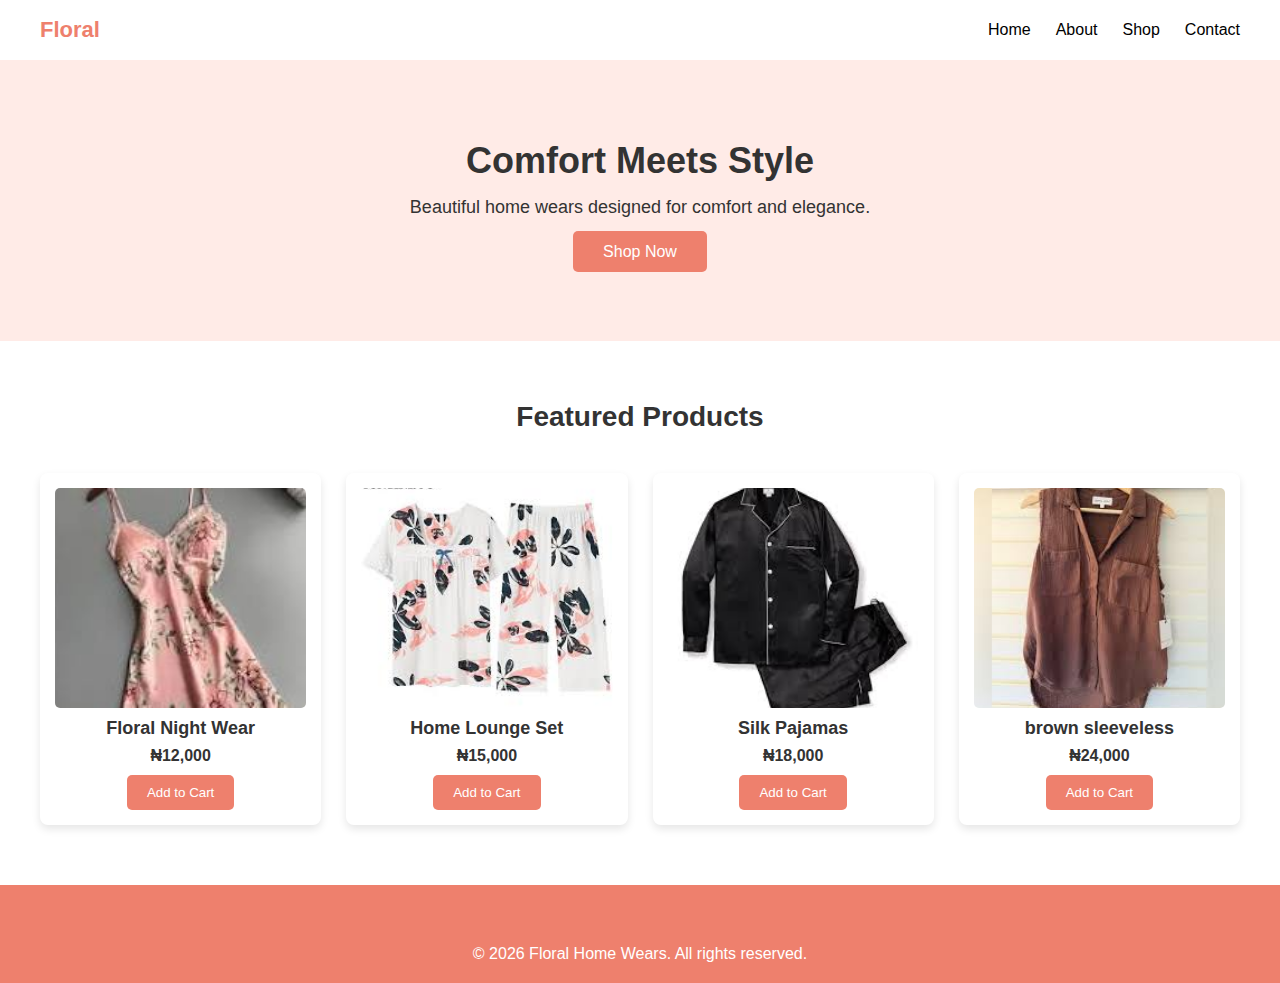
<file: index.html>
<html lang="en">
<head>
    <meta charset="UTF-8">
    <meta name="viewport" content="width=device-width, initial-scale=1.0">
    <link rel="stylesheet" href="index.css">
    <title>FLORAL HOME WEARS</title>
</head>
<body>
    <body>
    <!-- Header / Navbar -->
    <header class="container">
        <h3 class="logo">Floral</h3>
        <nav class="nav">
            <a href="#">Home</a>
            <a href="about.html">About</a>
            <a href="services.html">Shop</a>
            <a href="contact.html">Contact</a>
        </nav>
    </header>

    <!-- Hero Section -->
    <section class="hero">
        <h1>Comfort Meets Style</h1>
        <p>Beautiful home wears designed for comfort and elegance.</p>
        <a href="services.html" class="btn">Shop Now</a>
    </section>

    <!-- Products Section -->
    <section class="products">
        <h2>Featured Products</h2>

        <div class="product-grid">
            <div class="product-card">
                <img src="images/product1.jpg" alt="Floral Night Wear">
                <h4>Floral Night Wear</h4>
                <p>₦12,000</p>
                <button>Add to Cart</button>
            </div>

            <div class="product-card">
                <img src="images/product2.jpg" alt="Home Lounge Set">
                <h4>Home Lounge Set</h4>
                <p>₦15,000</p>
                <button>Add to Cart</button>
            </div>

            <div class="product-card">
                <img src="images/product3.jpg" alt="Silk Pajamas">
                <h4>Silk Pajamas</h4>
                <p>₦18,000</p>
                <button>Add to Cart</button>
            </div>

            <div class="product-card">
                <img src="images/product4.jpg" alt="brown sleeveless">
                <h4>brown sleeveless</h4>
                <p>₦24,000</p>
                <button>Add to Cart</button>
            </div>
        </div>
    </section>

    <!-- Footer -->
    <footer>
        <p>© 2026 Floral Home Wears. All rights reserved.</p>
    </footer>
</body>

</body>
</html>
</file>
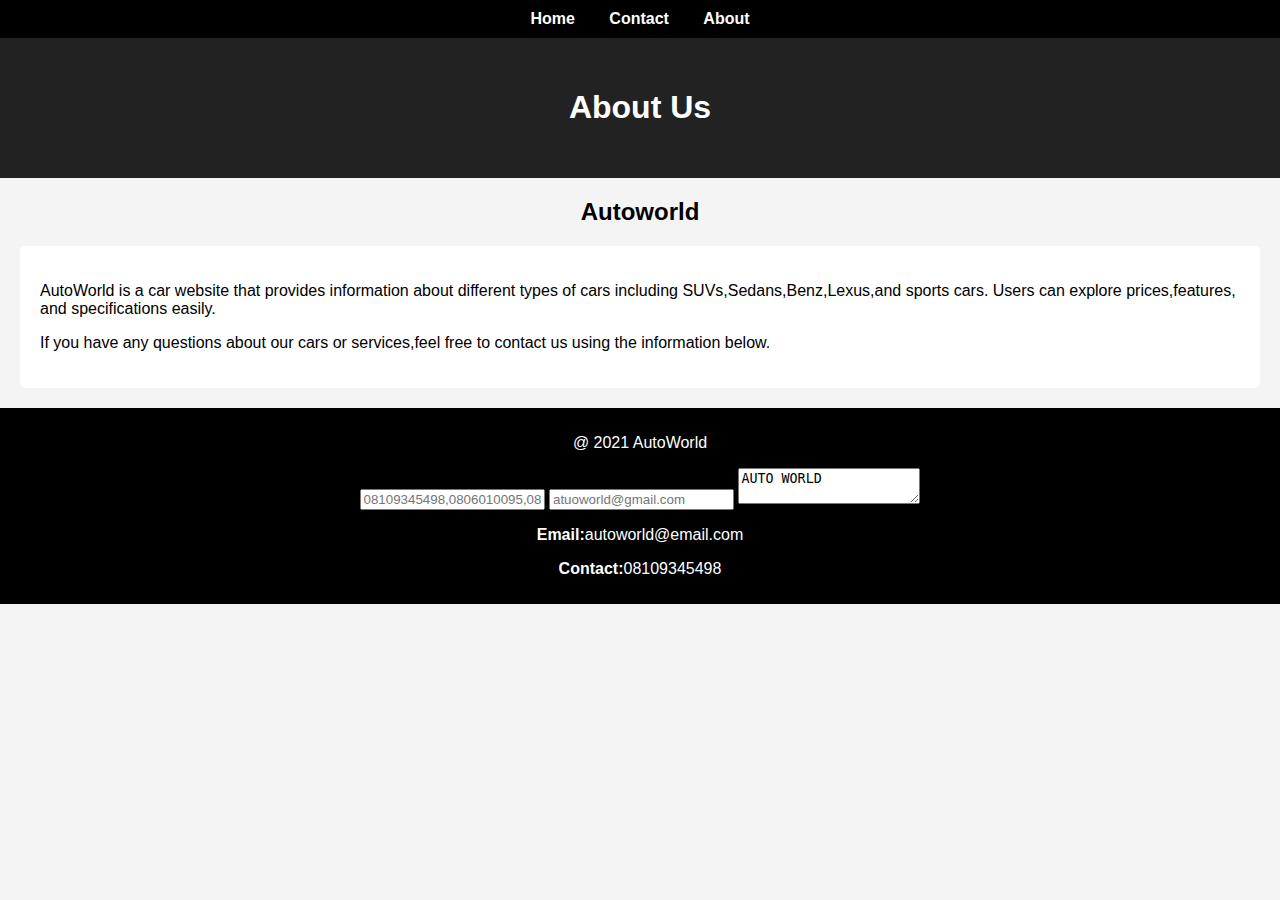
<file: about.html>
<html lang="en">
<head>
    <meta charset="UTF-8">
    <meta name="viewport" content="width=device-width, initial-scale=1.0">
    <title>AutoWorld - Contact</title>
    <link rel="stylesheet" href="about.css">
</head>
<body>
    <nav>
        <a href="index.htmkl">Home</a>
        <a href="contact.html">Contact</a>
        <a href="about.html">About</a>
    </nav>

    <header>
        <h1>About Us</h1>
    </header>

    <div>
        <h2>
            Autoworld
        </h2>
    </div>
    
    <section>
        <p>AutoWorld is a car website that provides information about different types of cars including SUVs,Sedans,Benz,Lexus,and sports cars.
            Users can explore prices,features, and specifications easily.</p>
            <p>If you have any questions about our cars or services,feel free to contact us using the information below.</p>
    </section>

    <footer>
        <p>@ 2021 AutoWorld</p>
           <input type="text"placeholder=08109345498,0806010095,08169961758>
            <input type="email"placeholder=atuoworld@gmail.com>
            <textarea name="placeholder" id="AutoWorld">AUTO WORLD</textarea>
        <p><strong>Email:</strong>autoworld@email.com</p>
        <p><strong>Contact:</strong>08109345498</p> 
    </footer>

</body>
</html>
</file>
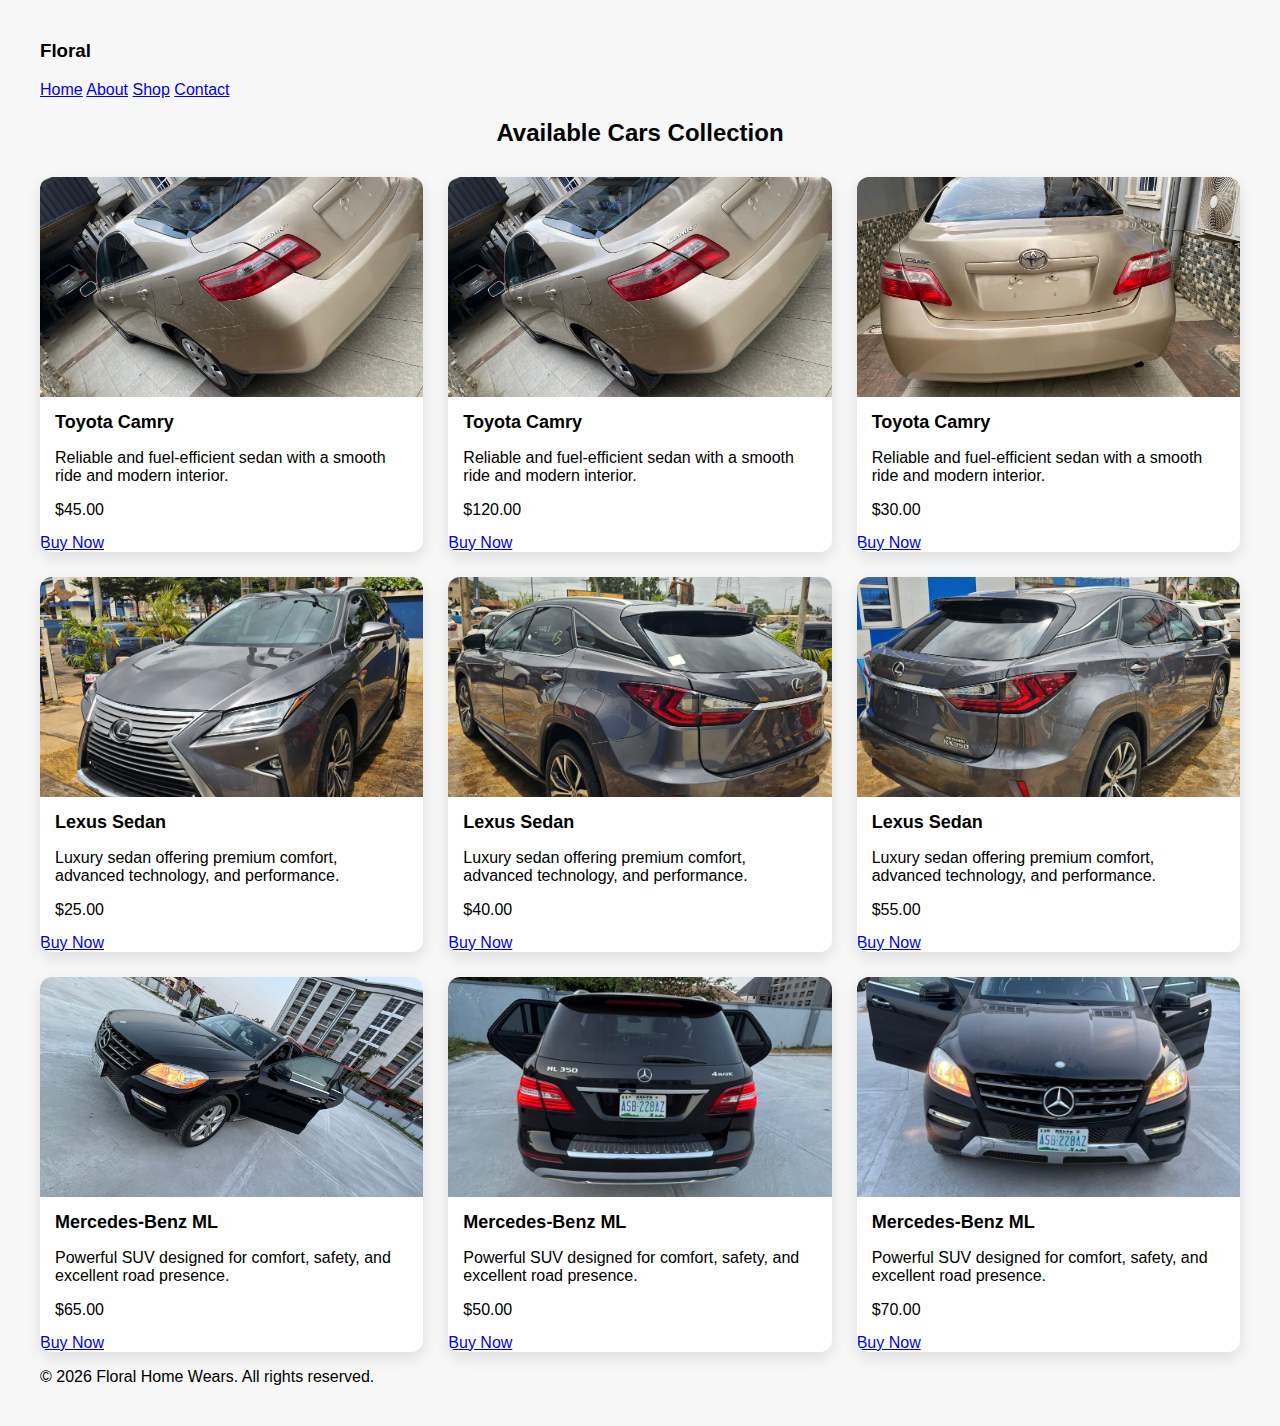
<file: services.html>
<html lang="en">
<head>
    <meta charset="UTF-8">
    <meta name="viewport" content="width=device-width, initial-scale=1.0">
    <title>Service Section/Female Clothing</title>
    <link rel="stylesheet" href="services.css">
</head>
<body>

    <header class="container">
        <h3 class="logo">Floral</h3>
        <nav class="nav">
            <a href="#">Home</a>
            <a href="about.html">About</a>
            <a href="services.html">Shop</a>
            <a href="contact.html">Contact</a>
        </nav>
    </header>
    
    <h2>Available Cars Collection</h2>

    <section class="services">

        <div class="card">
            <img src="/Image/ca.jpeg" alt="Summer Dress">
            <div class="card-content">
                <h3>Toyota Camry</h3>
                <p>Reliable and fuel-efficient sedan with a smooth ride and modern interior.</p>
                <div class="price">$45.00</div>
            </div>
            <a href="contact.html" class="buy-btn">Buy Now</a>
        </div>

        <div class="card">
            <img src="/Image/ca2.jpeg" alt="Evening Gown">
            <div class="card-content">
                <h3>Toyota Camry</h3>
                <p>Reliable and fuel-efficient sedan with a smooth ride and modern interior.</p>
                <div class="price">$120.00</div>
            </div>
            <a href="contact.html" class="buy-btn"> Buy Now</a>
        </div>

        <div class="card">
            <img src="/Image/ca3.jpeg" alt="Blouse">
            <div class="card-content">
                <h3>Toyota Camry</h3>
                <p>Reliable and fuel-efficient sedan with a smooth ride and modern interior.</p>
                <div class="price">$30.00</div>
            </div>
            <a href="contact.html" class="buy-btn">Buy Now</a>
        </div>

        <div class="card">
            <img src="/Image/l.jpeg" alt="Crop Top">
            <div class="card-content">
                <h3>Lexus Sedan</h3>
                <p>Luxury sedan offering premium comfort, advanced technology, and performance.</p>
                <div class="price">$25.00</div>
            </div>
            <a href="contact.html" class="buy-btn">Buy Now</a>
        </div>

        <div class="card">
            <img src="/Image/l2.jpeg" alt="Skirt">
            <div class="card-content">
                <h3>Lexus Sedan</h3>
                <p>Luxury sedan offering premium comfort, advanced technology, and performance.</p>
                <div class="price">$40.00</div>
            </div>
            <a href="contact.html" class="buy-btn">Buy Now</a>
        </div>

        <div class="card">
            <img src="/Image/l3.jpeg" alt="Jeans">
            <div class="card-content">
                <h3>Lexus Sedan</h3>
                <p>Luxury sedan offering premium comfort, advanced technology, and performance.</p>
                <div class="price">$55.00</div>
            </div>
            <a href="contact.html" class="buy-btn">Buy Now</a>
        </div>

        <div class="card">
            <img src="/Image/ml.jpeg" alt="Jacket">
            <div class="card-content">
                <h3>Mercedes-Benz ML</h3>
                <p>Powerful SUV designed for comfort, safety, and excellent road presence.</p>
                <div class="price">$65.00</div>
            </div>
            <a href="contact.html" class="buy-btn">Buy Now</a>
        </div>

        <div class="card">
            <img src="/Image/ml2.jpeg" alt="Sweater">
            <div class="card-content">
                <h3>Mercedes-Benz ML</h3>
                <p>Powerful SUV designed for comfort, safety, and excellent road presence.</p>
                <div class="price">$50.00</div>
            </div>
            <a href="contact.html" class="buy-btn">Buy Now</a>
        </div>

        <div class="card">
            <img src="/Image/ml3.jpeg" alt="Heels">
            <div class="card-content">
                <h3>Mercedes-Benz ML</h3>
                <p>Powerful SUV designed for comfort, safety, and excellent road presence.</p>
                <div class="price">$70.00</div>
            </div>
            <a href="contact.html" class="buy-btn">Buy Now</a>
        </div>

    </section>

    <footer>
        <p>© 2026 Floral Home Wears. All rights reserved.</p>
    </footer>
</body>
</html>
</file>
<file: about.css>
body {
    font-family: Arial, sans-serif;
    margin: 0;
    background-color:#f4f4f4 ;
}

nav {
    background-color: #000;
    padding: 10px;
    text-align: center;
}

nav a {
    color: white;
    text-decoration: none;
    margin: 0 15px;
    font-weight: bold;
}

nav a :hover {
    color: #f0a500;
}

div {
    text-align: center;
}

header {
    background-color: #222;
    color: white;
    text-align: center;
    padding: 30px;
}

section {
     background-color: white;
     margin: 20px;
     padding: 20px;
     border-radius: 5px;
}

footer {
    background-color: #000;
    color: white;
    text-align: center;
    padding: 10px;
}
</file>
<file: services.css>
/* * {
    margin: 0;
    padding: 0;
    box-sizing: border-box;
} */

body {
    font-family: Arial, sans-serif;
    background-color: #f7f7f7;
    margin: 0;
    padding: 40px;
}

h2 {
    text-align: center;
    margin-bottom: 30px;
}

/* sevices Grid */
.services {
    display: grid;
    grid-template-columns: repeat(3, 1fr);
    gap: 25px;
    max-width: 1200px;
    margin: 0 auto;
}

/* card styling */
.card {
    background-color: #ffffff;
    border-radius: 12px;
    box-shadow:  0 6px 15px rgba(0, 0, 0, 0.1);
    overflow: hidden;
    display: flex;
    flex-direction: column;
}

.card img {
    width: 100%;
    height: 220px;
    object-fit: cover;
}

.card-content {
    padding: 15px;
    flex: 1;
}

.card-content h3 {
    margin: 0 0 10px;
    font-size: 18px;
}
</file>
<file: index.css>
/* Reset */
*{
    margin: 0;
    padding: 0;
    box-sizing: border-box;
}

/* Body */
body{
    background-color: rgb(238, 128, 109);
    font-family: Arial, Helvetica, sans-serif;
    color: #333;
}

/* Header / Navbar */
.container{
    display: flex;
    justify-content: space-between;
    align-items: center;
    padding: 0 40px;
    background-color: white;
    height: 60px;
}

.logo{
    font-size: 22px;
    font-weight: bold;
    color: rgb(238, 128, 109);
}

.nav{
    display: flex;
    gap: 25px;
}

.nav a{
    text-decoration: none;
    color: black;
    font-weight: 500;
}

.nav a:hover{
    color: rgb(238, 128, 109);
}

/* Hero Section */
.hero{
    text-align: center;
    padding: 80px 20px;
    background-color: rgb(255, 235, 231);
}

.hero h1{
    font-size: 36px;
    margin-bottom: 15px;
}

.hero p{
    font-size: 18px;
    margin-bottom: 25px;
}

.btn{
    background-color: rgb(238, 128, 109);
    color: white;
    padding: 12px 30px;
    border: none;
    text-decoration: none;
    border-radius: 5px;
    font-size: 16px;
}

.btn:hover{
    background-color: rgb(220, 105, 85);
}

/* Products Section */
.products{
    padding: 60px 40px;
    background-color: white;
}

.products h2{
    text-align: center;
    margin-bottom: 40px;
    font-size: 28px;
}

/* Product Grid */
.product-grid{
    display: grid;
    grid-template-columns: repeat(auto-fit, minmax(220px, 1fr));
    gap: 25px;
}

/* Product Card */
.product-card{
    background-color: #fff;
    border-radius: 8px;
    padding: 15px;
    text-align: center;
    box-shadow: 0 4px 8px rgba(0,0,0,0.1);
}

.product-card img{
    width: 100%;
    height: 220px;
    object-fit: cover;
    border-radius: 5px;
    margin-bottom: 10px;
}

.product-card h4{
    font-size: 18px;
    margin-bottom: 8px;
}

.product-card p{
    font-size: 16px;
    font-weight: bold;
    margin-bottom: 10px;
}

.product-card button{
    background-color: rgb(238, 128, 109);
    color: white;
    border: none;
    padding: 10px 20px;
    border-radius: 5px;
    cursor: pointer;
}

.product-card button:hover{
    background-color: rgb(220, 105, 85);
}

/* Footer */
footer{
    text-align: center;
    padding: 20px;
    background-color: rgb(238, 128, 109);
    color: white;
    margin-top: 40px;
}
</file>
